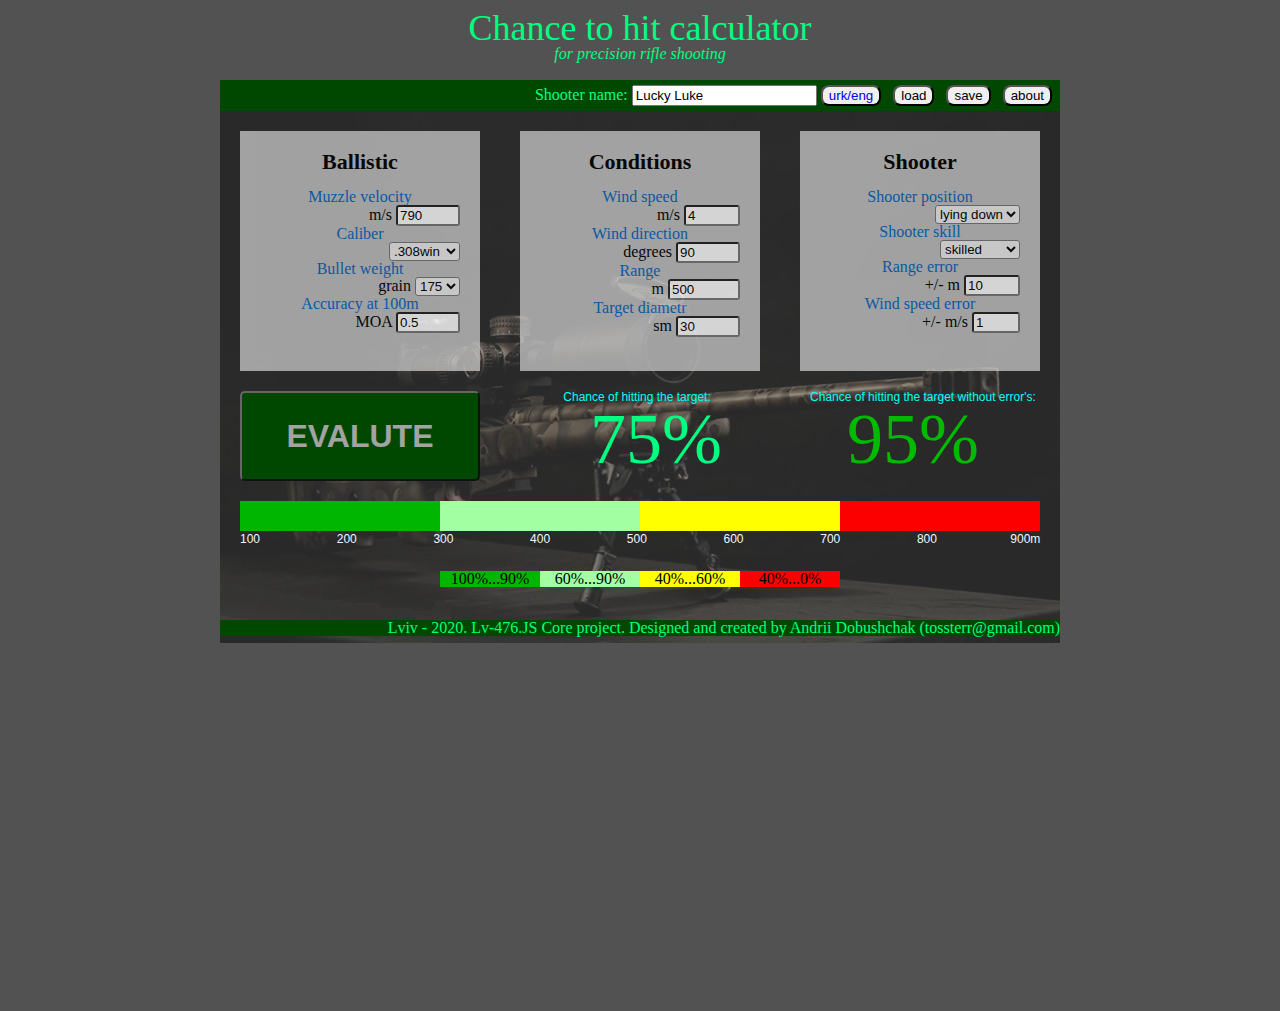
<file: index.html>
<!DOCTYPE html>
<html>
<head>
	<meta charset="utf-8">
	<title>Chance calculator</title>
	<link rel="stylesheet" type="text/css" href="style.css">
	<script src="https://ajax.googleapis.com/ajax/libs/jquery/3.4.1/jquery.min.js"></script>
</head>
<body bgcolor = "#525252">
	<header>		
			<h1>Chance to hit calculator</h1>
			<h3>for precision rifle shooting</h3>
	</header>
	<div id = "menu">
			Shooter name:
			<input type="text" placeholder="Luky Luke" value="Lucky Luke">
			<button><a href="index_ukr.html" style="text-decoration: none;">urk/eng</a></button>
			<button>load</button>
			<button>save</button>
			<button id="about">about</button>
	</div>
	<main>
		<img src="image/rifle.jpg" alt="" style="position: absolute; opacity: 0.5;width: 840px;">	
	<!-- ballistic block -->
		<div class="input_block">
			<h3>Ballistic</h3>
			<br>
			<ul>
				<li><p>Muzzle velocity</p> m/s
					<input id="velocity" type="number" name="velocity" placeholder="790" min="710" max="997" value="790";>
				</li>
				<li><p>Caliber</p>
					<select id="caliber">
						<option value="1">.223rem</option>
						<option value="2" selected="">.308win</option>
						<option value="3">.338LM</option>
					</select>
				</li>
				<li><p>Bullet weight</p>grain
					<select id="bullet_weight">
						<option id = "223_1" class="233weight" value="[0.000002, -0.2, 24, 0.00025, 0.1, 12]">55</option>
						<option id = "223_2" class="233weight" value="[0.0000016, -0.12,	12,	0.00014, 0.05, 5]">75</option>
						<option id = "308_1" class="308weight" value="[0.0000014, 0.18, -10,	0.00007, -0.03, 2]">155</option>
						<option id = "308_2" class="308weight" value="[0.0000014, 0.18, -10, 0.000045, 0, 0]" selected="">175</option>
						<option id = "338_1" class="338weight" value="[0.00000085, 0.08, -1, 0.00004, -0.0025, 0]">250</option>
						<option id = "338_2" class="338weight" value="[0.00000078, 0.1, -10, 0.00004, -0.0067, 0.27]">285</option>
					</select>
				</li>
				<li><p>Accuracy at 100m</p>MOA
					<input id="accuraty_100" type="number" name="accuracy" placeholder="0.5" min="0.1" max="2" step="0.1" value="0.5">	
				</li>
		</div>
	<!-- weather and target or Conditions -->
		<div class="input_block" style="left: 280px;">
			<h3>Conditions</h3>
			<br>
			<ul>
				<li><p>Wind speed</p>m/s
					<input id="wind_speed" type="number" min="0" max="10" placeholder="0" value="4">	
				</li>
				<li><p>Wind direction</p>degrees
					<input id="wind_direction" type="number" min="0" max="360" placeholder="0" value="90">
				</li>
				<li><p>Range</p>m
					<input id="range" type="number" min="100" max="1100" placeholder="500" value="500">	
				</li>
				<li><p>Target diametr</p>sm
					<input id="target" type="number" min="1" max="100" placeholder="30" value="30">	
				</li>
			</ul>
		</div>
	<!-- shooter -->
		<div class="input_block" style="left: 560px;">
			<h3>Shooter</h3>
			<br>
			<ul>
				<li><p>Shooter position</p>
					<select id="position">
						<option value="1" selected>lying down</option>
						<option value="1.1">tripod</option>
						<option value="1.2">sitting</option>
						<option value="1.4">knee</option>
						<option value="2">standing</option>	
					</select>
				</li>
				<li><p>Shooter skill</p>
					<select id="skill">
						<option value="2">rookie</option>
						<option value="1.5" selected>skilled</option>
						<option value="1.2">advanced</option>
						<option value="1">expert</option>	
					</select>
				</li>
				<li><p>Range error</p>+/- m
					<input id="range_error" type="number" min="1" max="50" placeholder="1" value="10">
				</li>
				<li><p>Wind speed error</p>+/- m/s
					<input id="wind_speed_error" type="number" min="1" max="5" placeholder="1" value="1">	
				</li>	
			</ul>
		</div>
	<!-- Result  Take a shot-->
		<button id="shot">EVALUTE</button>
		<div id="result">
			<pre>       Chance of hitting the target: 	 			 Chance of hitting the target without error's:</pre>
			<div id=chance_true>75<span>%</span></div>
			<div id=chance_ideal>95<span>%</span></div>
		</div>
		
		<div id="description">				
			<div style="background-color: rgb(0,182,0);">100%...90%</div>
			<div style="background-color: rgb(162,255,162);">60%...90%</div>
			<div style="background-color: rgb(255,255,0);">40%...60%</div>
			<div style="background-color: rgb(252,0,0);">40%...0%</div>
		</div>
	<!-- colored diagram -->
		<div id = "chart">
			<div id="95" style="background-color: rgb(0,182,0); width: 200px;"></div>
			<div id="75" style="background-color: rgb(162,255,162); width: 200px;"></div>
			<div id="55" style="background-color: rgb(255,255,0); width: 200px;"></div>
			<div id="35" style="background-color: rgb(252,0,0); width: 200px;"></div>
			<br>
			<br>	
			<pre>100                       200                       300                       400                       500                       600                       700                       800                      900m</pre>
		</div>	
	</main>
	<footer>Lviv - 2020. Lv-476.JS Core project. Designed and created by Andrii Dobushchak (tossterr@gmail.com)</footer>
	<script src="script/script.js"></script>
</body>
</html>
</file>
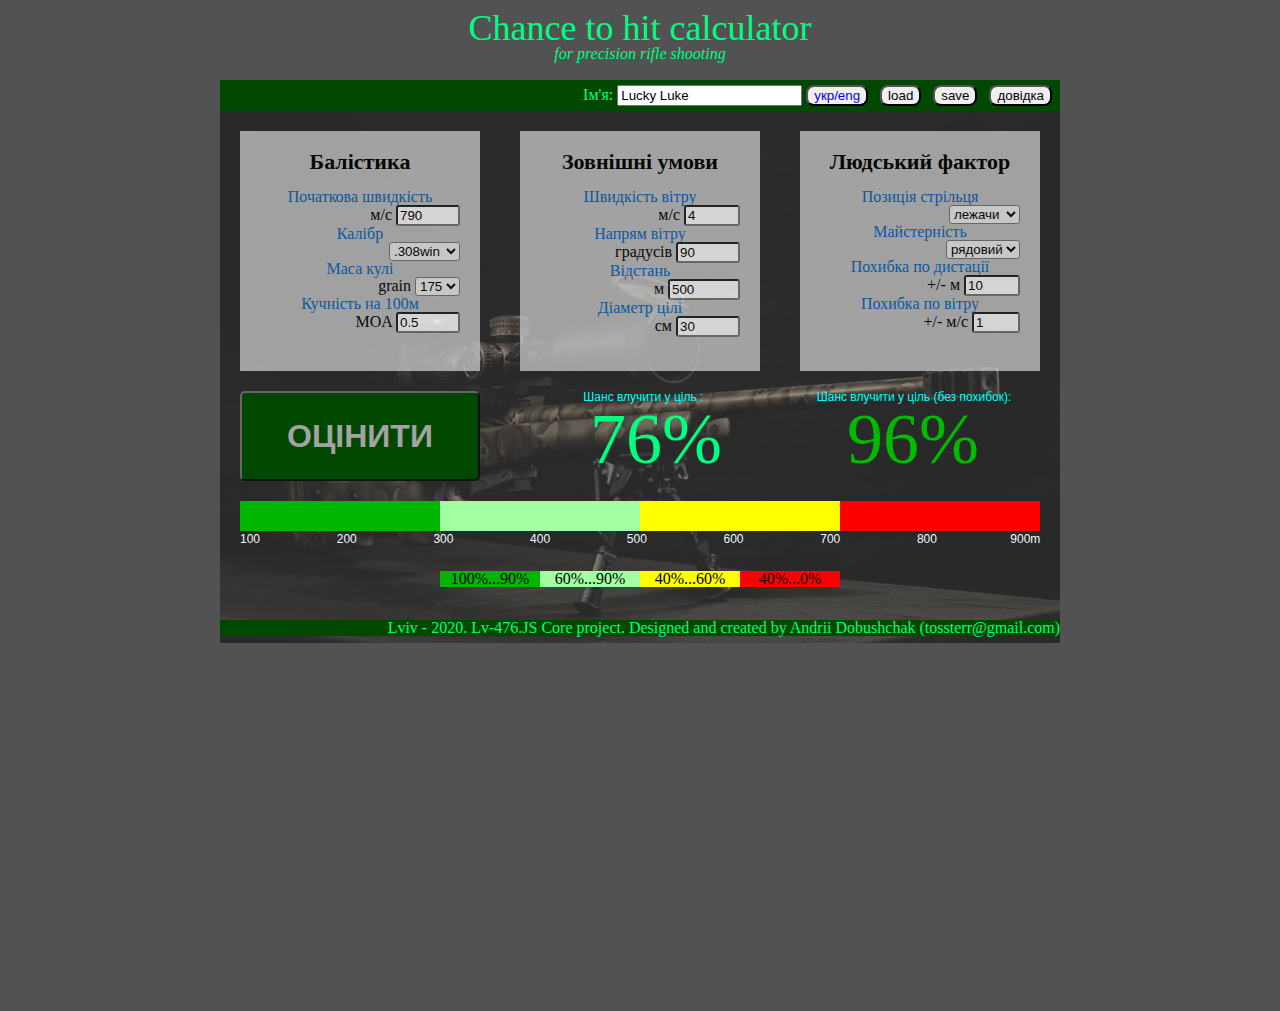
<file: index_ukr.html>
<!DOCTYPE html>
<html>
<head>
	<meta charset="utf-8">
	<title>Chance calculator</title>
	<link rel="stylesheet" type="text/css" href="style.css">
	<script src="https://ajax.googleapis.com/ajax/libs/jquery/3.4.1/jquery.min.js"></script>
</head>
<body bgcolor = "#525252">
	<header>
			<h1>Chance to hit calculator</h1>
			<h3>for precision rifle shooting</h3>
	</header>
	<div id = "menu">
			Ім'я:
			<input type="text" placeholder="Luky Luke" value="Lucky Luke">
			<button><a href="index.html" style="text-decoration: none;">укр/eng</a></button>
			<button>load</button>
			<button>save</button>
			<button id="about">довідка</button>
	</div>
	<main>
		<img src="image/rifle.jpg" alt="" style="position: absolute; opacity: 0.5;width: 840px;">
	<!-- ballistic block -->
		<div class="input_block">
			<h3>Балістика</h3>
			<br>
			<ul>
				<li><p>Початкова швидкість</p> м/с
					<input id="velocity" type="number" name="velocity" placeholder="790" min="710" max="997" value="790";>
				</li>
				<li><p>Калібр</p>
					<select id="caliber">
						<option value="1">.223rem</option>
						<option value="2" selected="">.308win</option>
						<option value="3">.338LM</option>
					</select>
				</li>
				<li><p>Маса кулі</p>grain
					<select id="bullet_weight">
						<option id = "223_1" class="233weight" value="[0.000002, -0.2, 24, 0.00025, 0.1, 12]">55</option>
						<option id = "223_2" class="233weight" value="[0.0000016, -0.12,	12,	0.00014, 0.05, 5]">75</option>
						<option id = "308_1" class="308weight" value="[0.0000014, 0.18, -10,	0.00007, -0.03, 2]">155</option>
						<option id = "308_2" class="308weight" value="[0.0000014, 0.18, -10, 0.000045, 0, 0]" selected="">175</option>
						<option id = "338_1" class="338weight" value="[0.00000085, 0.08, -1, 0.00004, -0.0025, 0]">250</option>
						<option id = "338_2" class="338weight" value="[0.00000078, 0.1, -10, 0.00004, -0.0067, 0.27]">285</option>
					</select>
				</li>
				<li><p>Кучність на 100м</p>MOA
					<input id="accuraty_100" type="number" name="accuracy" placeholder="0.5" min="0.1" max="2" step="0.1" value="0.5">	
				</li>
		</div>
	<!-- weather and target or Conditions -->
		<div class="input_block" style="left: 280px;">
			<h3>Зовнішні умови</h3>
			<br>
			<ul>
				<li><p>Швидкість вітру</p>м/с
					<input id="wind_speed" type="number" min="0" max="10" placeholder="0" value="4">	
				</li>
				<li><p>Напрям вітру</p>градусів
					<input id="wind_direction" type="number" min="0" max="360" placeholder="0" value="90">
				</li>
				<li><p>Відстань</p>м
					<input id="range" type="number" min="100" max="1100" placeholder="500" value="500">	
				</li>
				<li><p>Діаметр цілі</p>см
					<input id="target" type="number" min="1" max="100" placeholder="30" value="30">	
				</li>
			</ul>
		</div>
	<!-- shooter -->
		<div class="input_block" style="left: 560px;">
			<h3>Людський фактор</h3>
			<br>
			<ul>
				<li><p>Позиція стрільця</p>
					<select id="position">
						<option value="1" selected>лежачи</option>
						<option value="1.1">штатив</option>
						<option value="1.2">сидячи</option>
						<option value="1.4">з коліна</option>
						<option value="2">стоячи</option>	
					</select>
				</li>
				<li><p>Майстерність</p>
					<select id="skill">
						<option value="2">новачок</option>
						<option value="1.5" selected>рядовий</option>
						<option value="1.2">майстер</option>
						<option value="1">експерт</option>	
					</select>
				</li>
				<li><p>Похибка по дистації</p>+/- м
					<input id="range_error" type="number" min="1" max="50" placeholder="1" value="10">
				</li>
				<li><p>Похибка по вітру</p>+/- м/с
					<input id="wind_speed_error" type="number" min="1" max="5" placeholder="1" value="1">	
				</li>	
			</ul>
		</div>
	<!-- Result  Take a shot-->
		<button id="shot">ОЦІНИТИ</button>
		<div id="result">
			<pre>             Шанс влучити у ціль : 	 			   Шанс влучити у ціль (без похибок):</pre>
			<div id=chance_true>76<span>%</span></div>
			<div id=chance_ideal>96<span>%</span></div>
		</div>
		
		<div id="description">				
			<div style="background-color: rgb(0,182,0);">100%...90%</div>
			<div style="background-color: rgb(162,255,162);">60%...90%</div>
			<div style="background-color: rgb(255,255,0);">40%...60%</div>
			<div style="background-color: rgb(252,0,0);">40%...0%</div>
		</div>
	<!-- colored diagram -->
		<div id = "chart">
			<div id="95" style="background-color: rgb(0,182,0); width: 200px;"></div>
			<div id="75" style="background-color: rgb(162,255,162); width: 200px;"></div>
			<div id="55" style="background-color: rgb(255,255,0); width: 200px;"></div>
			<div id="35" style="background-color: rgb(252,0,0); width: 200px;"></div>
			<br>
			<br>	
			<pre>100                       200                       300                       400                       500                       600                       700                       800                      900m</pre>
		</div>
	</main>	
	<footer>Lviv - 2020. Lv-476.JS Core project. Designed and created by Andrii Dobushchak (tossterr@gmail.com)</footer>
	<script src="script/script.js"></script>
</body>
</html>
</file>
<file: style.css>
/*RESET CSS*/
				html, body, div, span, applet, object, iframe,
				h1, h2, h3, h4, h5, h6, p, blockquote, pre,
				a, abbr, acronym, address, big, cite, code,
				del, dfn, em, img, ins, kbd, q, s, samp,
				small, strike, strong, sub, sup, tt, var,
				b, u, i, center,
				dl, dt, dd, ol, ul, li,
				fieldset, form, label, legend,
				table, caption, tbody, tfoot, thead, tr, th, td,
				article, aside, canvas, details, embed, 
				figure, figcaption, footer, header, hgroup, 
				menu, nav, output, ruby, section, summary,
				time, mark, audio, video {
					margin: 0;
					padding: 0;
					border: 0;
					font-size: 100%;
					font: inherit;
					vertical-align: baseline;
				}
				/* HTML5 display-role reset for older browsers */
				article, aside, details, figcaption, figure, 
				footer, header, hgroup, menu, nav, section {
					display: block;
				}
				body {
					line-height: 1;
				}
				ol, ul {
					list-style: none;
				}
				blockquote, q {
					quotes: none;
				}
				blockquote:before, blockquote:after,
				q:before, q:after {
					content: '';
					content: none;
				}
				table {
					border-collapse: collapse;
					border-spacing: 0;
				}

/* My CSS STYLE*/
	body, header, main, footer, #menu {
		width: 840px;
		margin-left: auto;
		margin-right: auto;
	}
	body {
		font-family: "Times New Roman";
		font-size: 16px;	
	}
	header {
		position: relative;
		height: 60px;
		padding-top: 10px;
		padding-bottom: 10px;
		background-color: rgb(82,82,82);
		color: rgb(0,255,128);
		text-align: center;
		font-size: 36px;
	}

	header h3 {
		font-size: 16px;
		font-style: italic;
	}
	#menu {
		padding-top: 5px;
		padding-bottom: 5px;
		background-color: rgb(0,72,0);
		color: rgb(0,255,128);
		text-align: right;
	}
	#menu button {
		border-radius: 8px;
		margin-right: 8px;
		outline: none;
	}
	#menu button:hover {
		background-color: rgb(200,200,200);
		outline: none;
	}
	main {
		position: absolute;
		background-color: rgb(82,82,82);
		height: 640px;
		height:100%;
	}
	.input_block {
		position: absolute;
		display: inline-block;
		margin: 20px;
		opacity: 0.8;
		padding: 20px;
		width: 200px;
		height: 200px;
		background-color: rgb(192,192,192);
		text-align: right;
	}
	.input_block input, 
	select {
		border-radius: 3px;
		outline: none;
	}
	p {
		text-align: center;
		color: rgb(0,102,192);
	}
	.input_block h3 {
		font-size: 22px;
		text-align: center;
		font-weight: bold;
	}
	#shot {
		position: absolute;
		top: 260px;
		left: 0px;
		margin: 20px;
		font-size: 32px;
		width: 240px;
		height: 90px;
		background-color: rgb(0,72,0);
		color: #a3a3a3;
		border-radius: 5px;
		border-color: rgb(102,102,102);	
		float: left;
		font-weight: bold;
		outline: none;
	}
	#result {
		position:absolute;
		top: 280px;
		left: 320px;
		width: 500px;
		font-size: 16px;
		color: aqua;
	}
	#chance_true {
		float: left;
		margin-left: 50px;
		text-align:center;
		color: rgb(0,255,128);
		font-size: 72px;
	}
	#chance_ideal {
		float:left;
		margin-left: 125px;
		text-align:left;
		color: rgb(0,186,0);
		font-size: 72px;
	}
	#chart {
		position: absolute;
		top: 350px;
		left:10px;
		margin-top: 40px;
		margin-left: 10px;
		width: 800px;	
	}
	#chart div {
		float : left;
		height: 30px;
	}
	#chart pre {
		color: aliceblue;
	}
	pre {
		font-size: 12px;
		font-family: Arial, Helvetica, sans-serif;	
	}
	#description {
		position: absolute;
		top: 460px;
		left: 220px;
		margin: 0px;
		padding: 0px;
		border: 0px;
		width: 400px;
		text-align: center;		
	}
	#description div {
		float: left;
		text-align: center;
		width: 100px;
	}
	footer {
		position: absolute;
		top: 620px;	
		background-color: rgb(0,72,0);
		color: rgb(0,255,128);
		text-align: right;
		font-size: 16px;
	}
</file>
